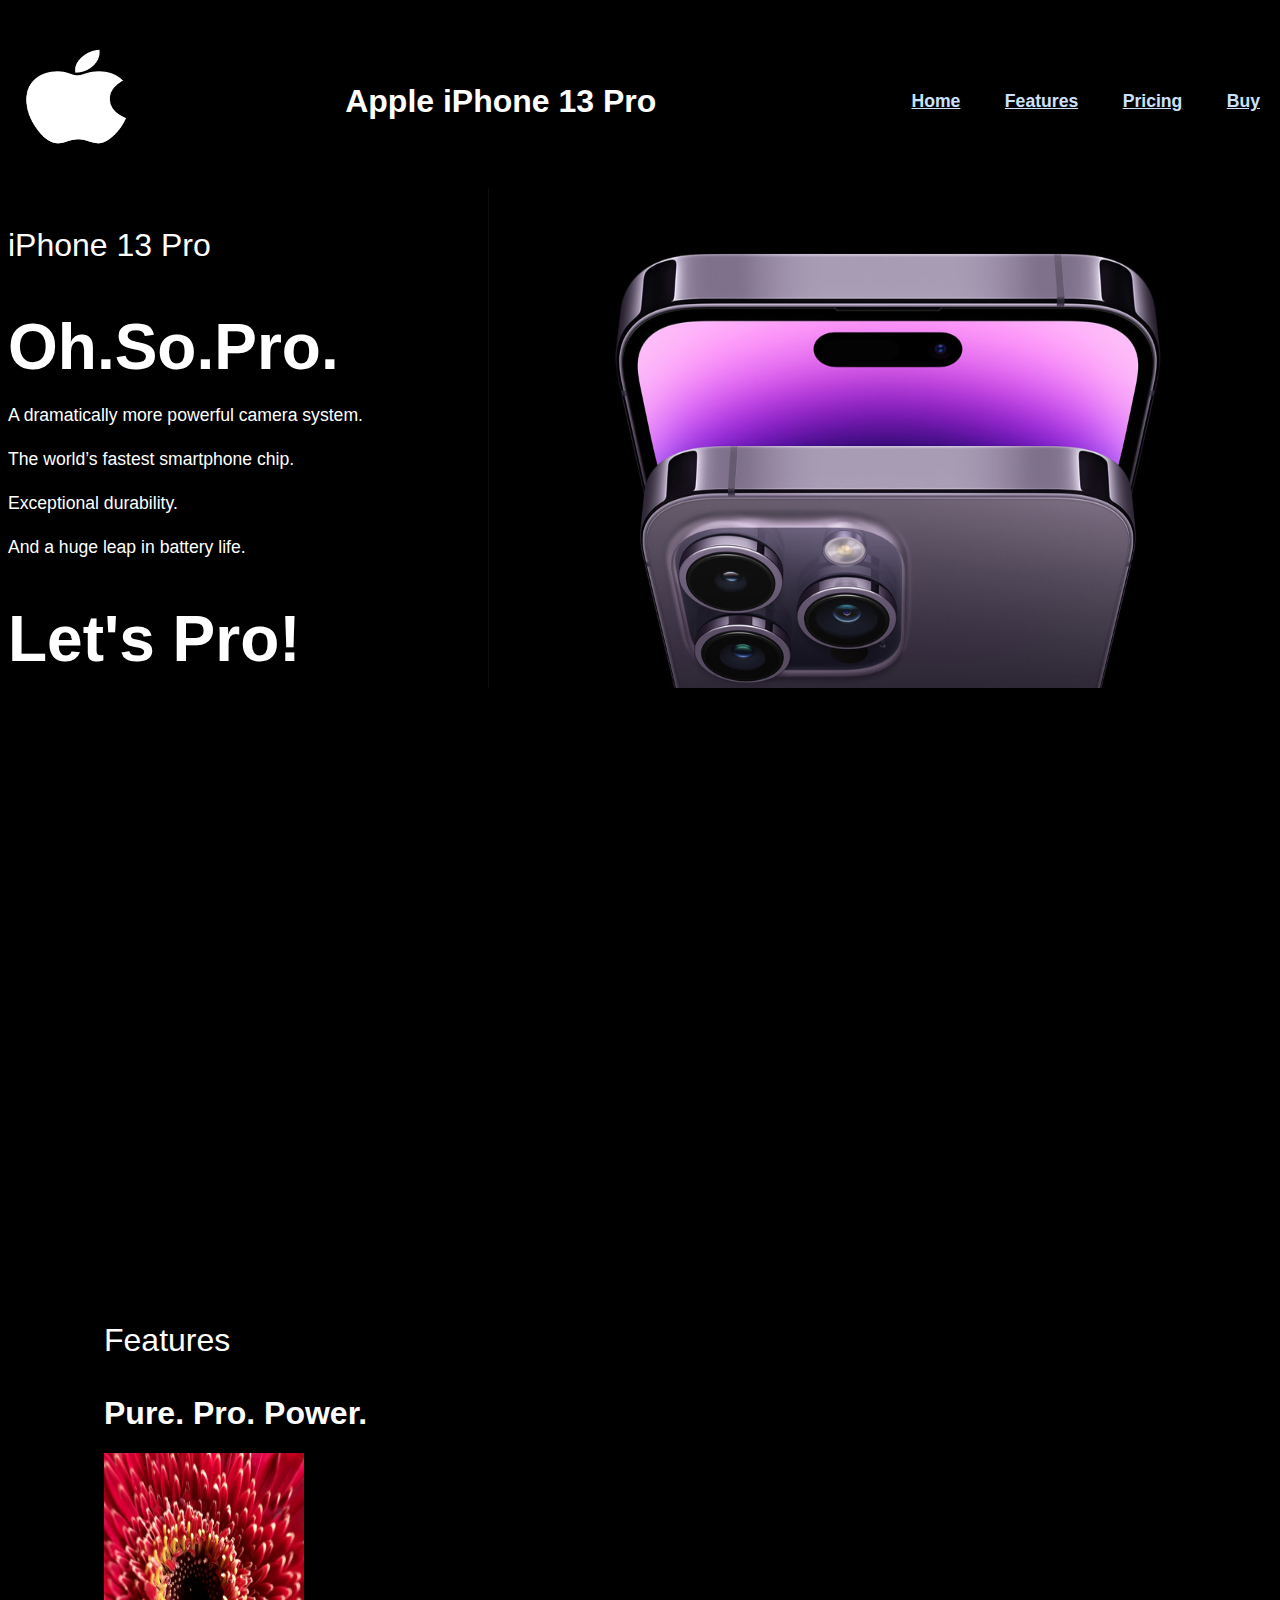
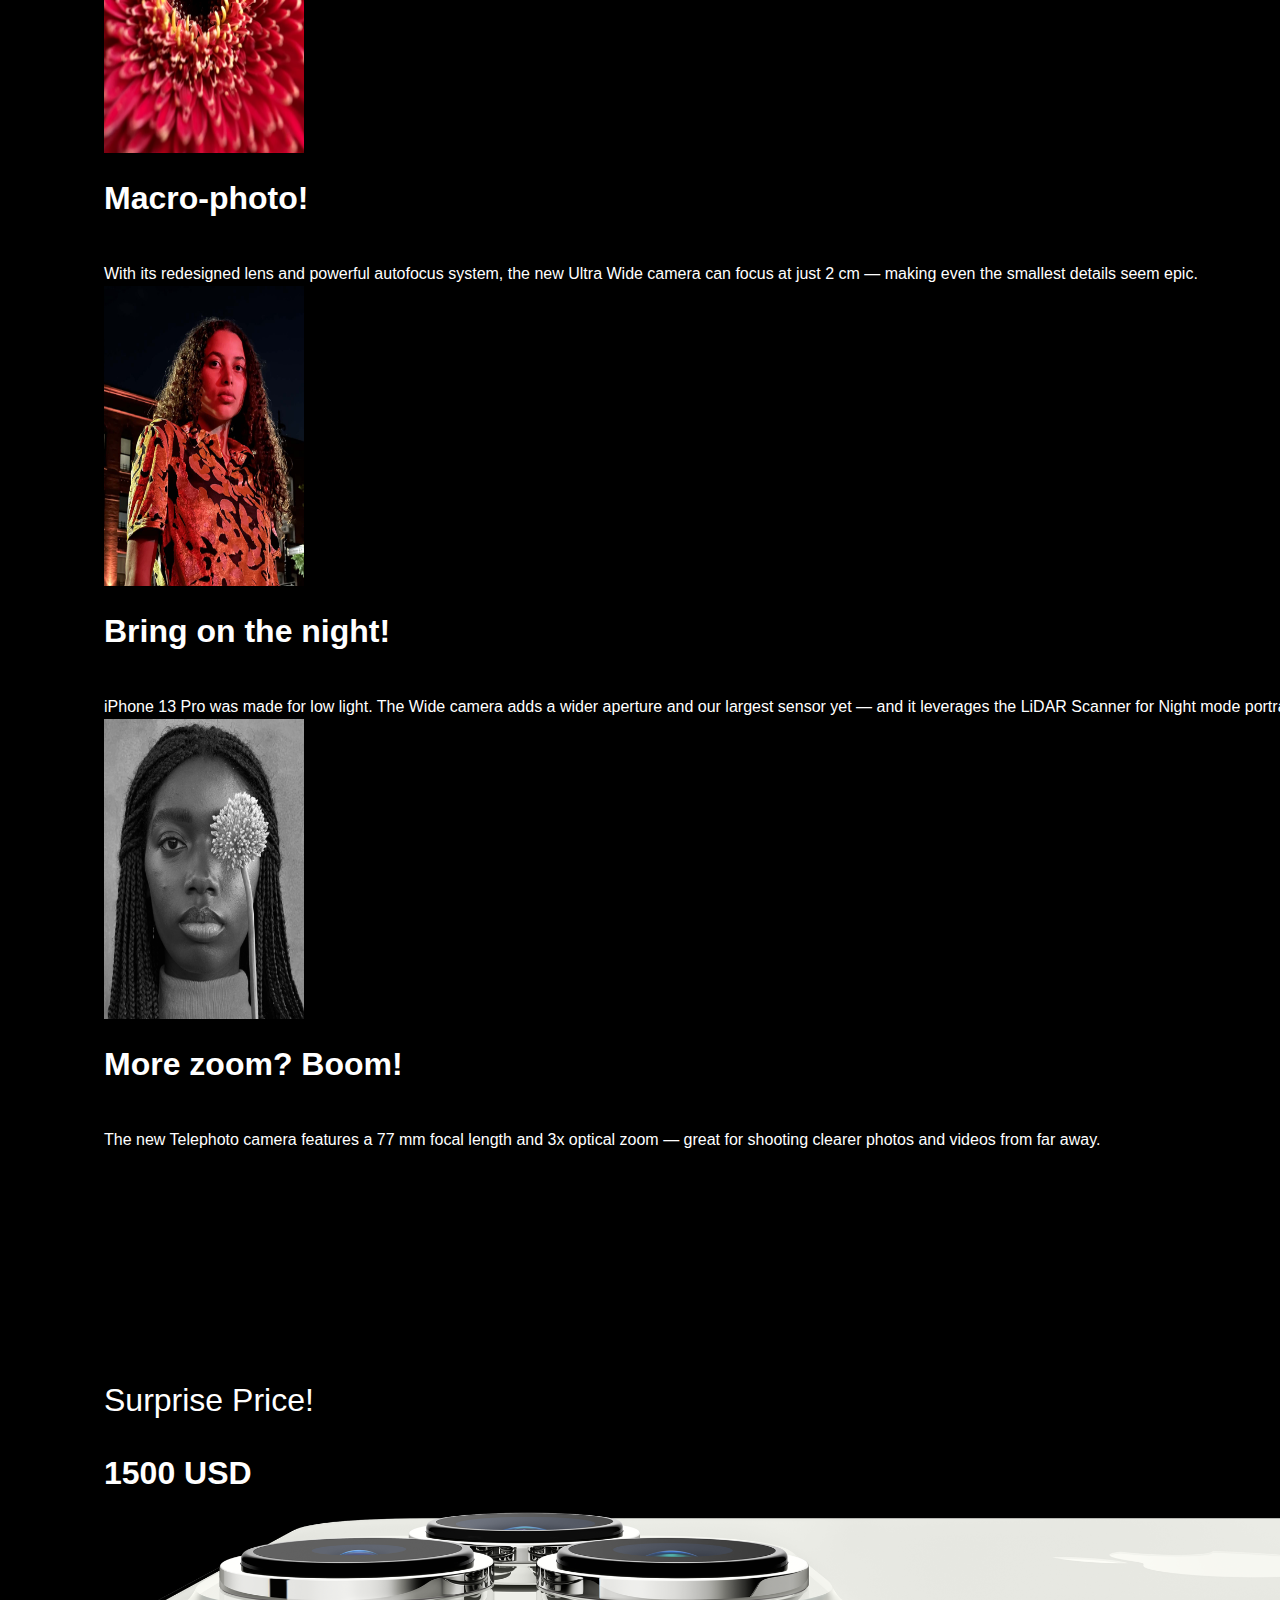
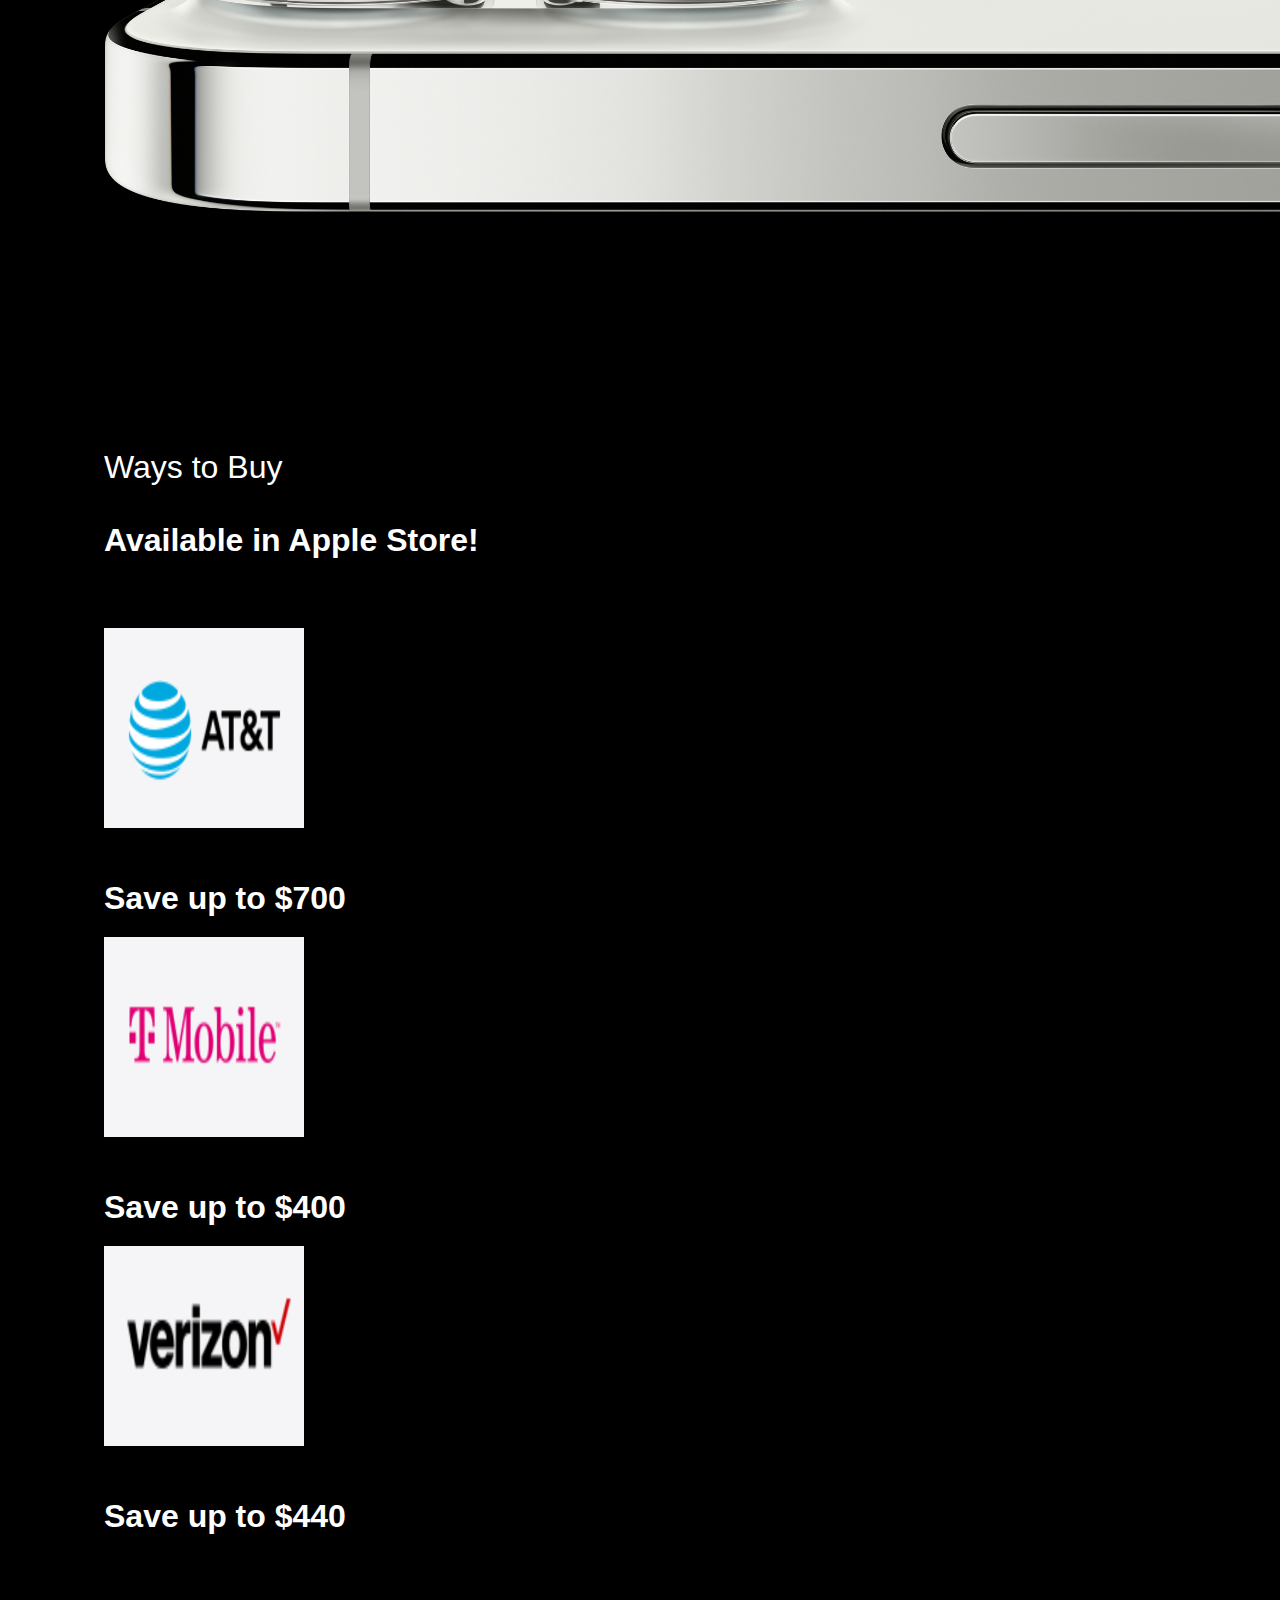
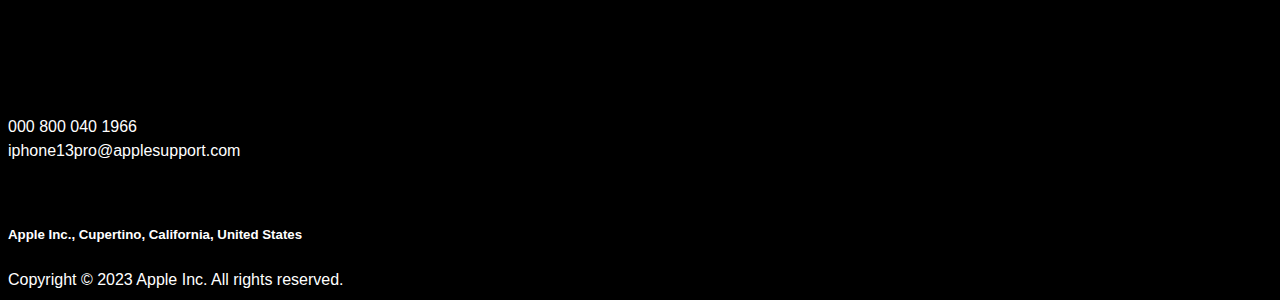
<file: Task 1/index.html>
<!DOCTYPE html>
<html>
<head>
	<meta charset="utf-8">
	<meta name="viewport" content="widthdevice-width, initial-scale=1">
	<title>iPhone 13 Pro Launch</title>
	<link href="https://cdn.jsdelivr.net/npm/bootstrap@5.3.1/dist/css/bootstrap.min.css" rel="stylesheet" integrity="sha384-4bw+/aepP/YC94hEpVNVgiZdgIC5+VKNBQNGCHeKRQN+PtmoHDEXuppvnDJzQIu9" crossorigin="anonymous">
	<link rel="stylesheet" type="text/css" href="style.css">
</head>
<body>
	<header style="background-color: black;">
		<div class="container">
			<div class="logo">
                <img src="logo.png" alt="Apple" width="150" height="100">
			</div>
			<h1> Apple iPhone 13 Pro </h1>
			<nav class="nav_box">
				<ul>
					<li><a href="#hero">Home</a></li>
					<li><a href="#features">Features</a></li>
					<li><a href="#pricing">Pricing</a></li>
					<li><a href="#buy">Buy</a></li>
				</ul>
			</nav>
		</div>
	</header>
	<section id="hero" class="hero">
		<div class="container">
			<div class="top">
				<div class="left">
					<div class="description">
						<p style="font-size: xx-large;">iPhone 13 Pro</p>
						<h1>Oh.So.Pro.</h1>
						<p>A dramatically more powerful camera system.</p>
						<p>The world’s fastest smartphone chip.</p>
						<p>Exceptional durability.</p>
						<p>And a huge leap in battery life.</p>
						<h1>Let's Pro!</h1>
					</div>
				</div>
				<div class="right">
					<img src="iphone13pro1.jpg" height = "500" width = "800">
				</div>
			</div>
		</div>
	</section>
    <section id="features" class="features">  
        <div class="container text-center">
			<p style="font-size: xx-large;">Features</p>
			<h1 style="font-size: xx-large;">Pure. Pro. Power.</h1>
			<div class="row">
			  <div class="col">
				<img src="about1.png" height = "300" width = "200">
				<h1>Macro-photo!</h1><br>
				With its redesigned lens and powerful autofocus system, the new Ultra Wide camera can focus at just 2 cm — making even the smallest details seem epic. 
			  </div>
			  <div class="col">
				<img src="about2.png" height = "300" width = "200">
				<h1>Bring on the night!</h1><br>
				iPhone 13 Pro was made for low light. The Wide camera adds a wider aperture and our largest sensor yet — and it leverages the LiDAR Scanner for Night mode portraits.
			  </div>
			  <div class="col">
				<img src="about3.png" height = "300" width = "200">
				<h1>More zoom? Boom!</h1><br>
				The new Telephoto camera features a 77 mm focal length and 3x optical zoom — great for shooting clearer photos and videos from far away.
			  </div>
			</div>
		  </div>
    </section> 
    <section id="pricing" class="pricing">  
        <div class="container">
			<div class="top">
				<div class="left">
					<div class="description">
						<p style="font-size: xx-large;">Surprise Price!</p>
						<h1>1500 USD</h1>
					</div>
				</div>
				<div class="right">
					<img src="price.png" height = "300" width = "3000">
				</div>
			</div>
		</div>
    </section>  
    <section id="buy" class="buy">  
        <div class="container text-center">
			<p style="font-size: xx-large;">Ways to Buy</p>
			<h1 style="font-size: xx-large;">Available in Apple Store!</h1><br><br>
			<div class="row">
			  <div class="col">
				<img src="price1.png" height = "200" width = "200"><br><br>
				<h1>Save up to $700</h1>
			  </div>
			  <div class="col">
				<img src="price2.png" height = "200" width = "200"><br><br>
				<h1>Save up to $400</h1>
			  </div>
			  <div class="col">
				<img src="price3.png" height = "200" width = "200"><br><br>
				<h1>Save up to $440</h1>
			  </div>
			</div>
		  </div>
    </section> 
	<footer>
		<div class="card text-center">
			<div class="card-header">
            <br>
			</div>
			<div class="card-body" style="background-color: black; color: white;">
			  <p class="card-text"><br>
			 000 800 040 1966 <br>
			 iphone13pro@applesupport.com <br>
			  </p><br>
			  <h5 class="card-title"><b>Apple Inc., Cupertino, California, United States</b></h5>
			</div>
			<div class="card-footer text-body-secondary">
				Copyright © 2023 Apple Inc. All rights reserved.
			</div>
		  </div>
	</footer>
</body>
</html>
</file>
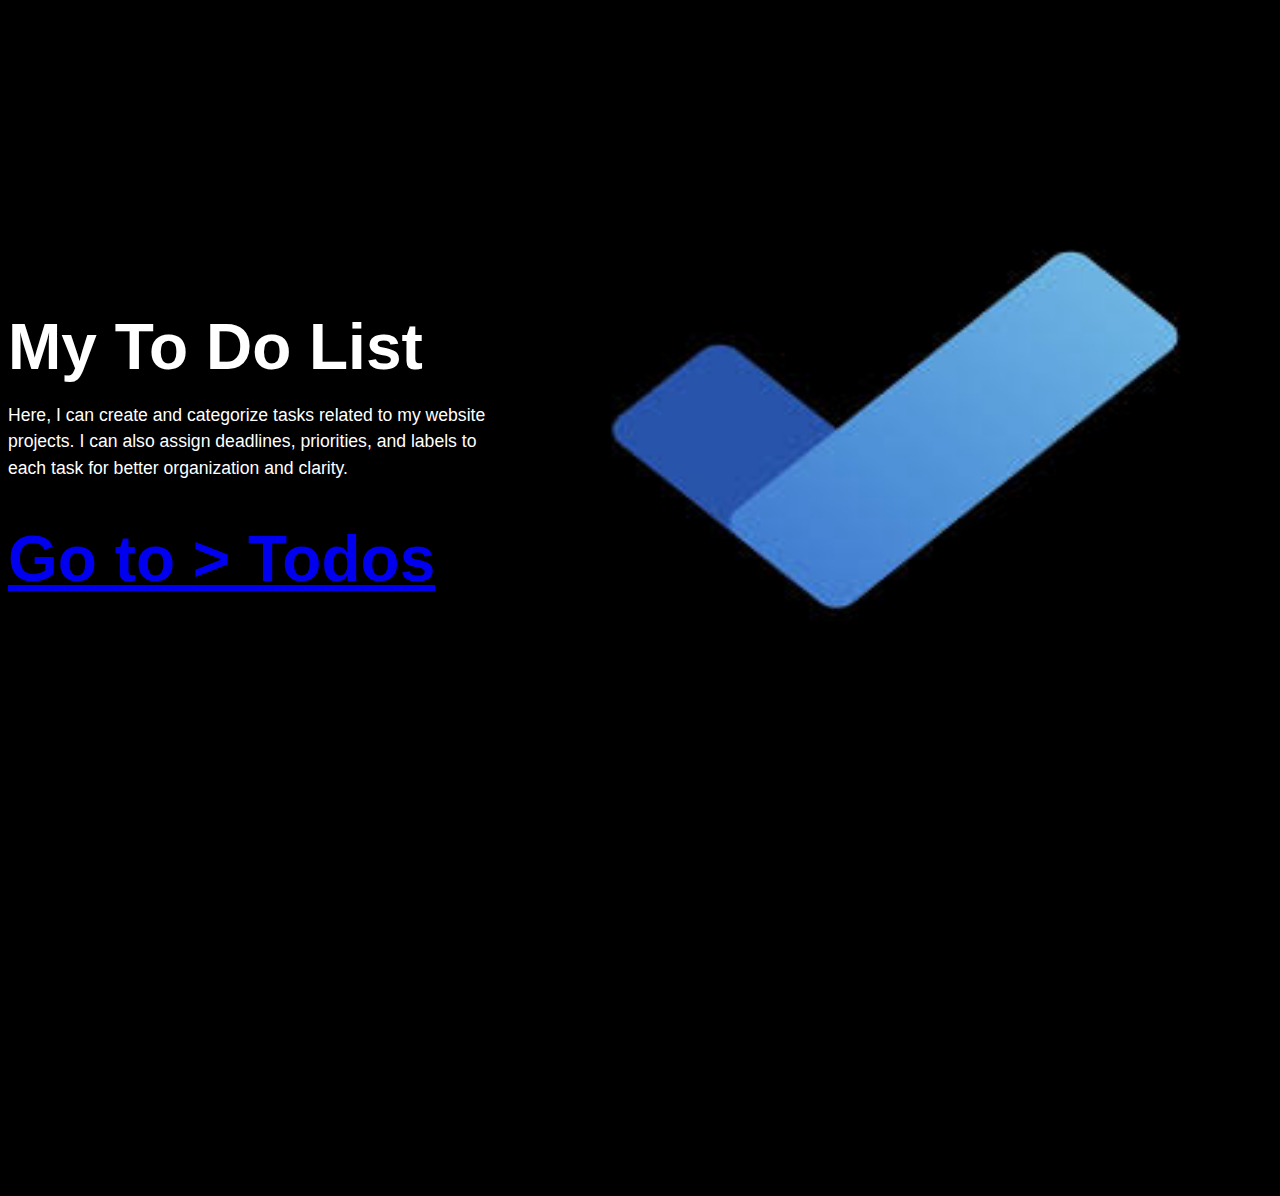
<file: Task 2/index.html>
<!DOCTYPE html>
<html>
<head>
	<meta charset="utf-8">
	<meta name="viewport" content="widthdevice-width, initial-scale=1">
	<title>To Do List Home</title>
	<link href="https://cdn.jsdelivr.net/npm/bootstrap@5.3.1/dist/css/bootstrap.min.css" rel="stylesheet" integrity="sha384-4bw+/aepP/YC94hEpVNVgiZdgIC5+VKNBQNGCHeKRQN+PtmoHDEXuppvnDJzQIu9" crossorigin="anonymous">
	<style>
    body {
    background-color:rgb(0, 0, 0);
	font-family: 'Poppins', sans-serif;
	font-size: 16px;
	font-weight: normal;
	line-height: 1.5;
	color: #fff;
	position: relative;
    }

    h1 {
        line-height: 1.1;
        font-family: 'Montserrat', sans-serif;
    }

    img {
        max-width: 100%;
    }

    .container {
        width: 1280px;
        margin: 0 auto;
    }

    header {
        padding: 40px 0px 30px;
        background: transparent;

        position: fixed;
        left: 0;
        right: 0;
        z-index: 1;
    }

    header .container {
        display: flex;
        flex-wrap: wrap;
        align-items: center;
        justify-content: space-between;
    }

    header .logo h2 {
        font-size: 2em;
        font-weight: 800;
        color: #fff;
        letter-spacing: 1.5px;
        cursor: pointer;
    }

    header .logo h2 span {
        display: inline-block;
        width: 8px; height: 23px;
        background: #ffef2e;
        margin-right: 5px;
    }

    header nav ul {
        list-style: none;
    }

    header nav ul li {
        display: inline-block;
    }

    header nav ul li a {
        font-size: 1.1em;
        font-weight: 600;
        color: #CCE2FC;
        margin: 0px 20px;
        transition: .3s color;

        position: relative;
    }

    header nav ul li a.active:after {
        content: "";
        width: 8px;
        height: 8px;
        background: #ffef2e;
        border-radius: 50%;

        position: absolute;
        top: -2px;
        right: -8px;
    }

    header nav ul li a:hover,
    header nav ul li a.active {
        color: #fff;
    }
    .hero {
	height: 100vh;
	padding: 180px 0px 100px;
	background-color:rgb(0, 0, 0);
	position: relative;
    }

    .hero .top {
        display: flex;
        align-items: center;
        justify-content: space-between;
    }

    .hero .left {
        width: 480px;
        max-width: 100%;
    }

    .hero .left .description {
        margin-bottom: 20px;
    }

    .hero .left .description h1 {
        font-size: 4em;
        font-weight: 700;
        margin-bottom: 20px;
    }

    .hero .left .description p {
        font-size: 1.1em;
        font-weight: 400;
    }

    .hero .left .pros p {
        display: inline-block;
        font-size: .9em;
        margin-right: 10px;
    }

    .hero .left .pros p i {
        display: inline-block;
        color: #ffef2e;
        margin-right: 5px;
    }

    .hero .left .action {
        margin-top: 30px;
    }

    .hero .left .action a {
        margin-right: 15px; 
        margin-bottom: 15px;
    }

    .hero .left .action .btn-brd:hover {
        box-shadow: 0 0 5px #ffffff, 0 0 15px #ffffff;
    }

    .hero .extenssion {
        background: #ffffff;
        padding: 10px;
        border-radius: 8px;

        position: absolute;
        bottom: 50px;
    }

    .hero .extenssion .box {
        display: flex;
        align-items: center;
        justify-content: flex-start;
    }

    .hero .extenssion p {
        font-weight: 500;
        margin-right: 60px;
        position: relative;
    }

    .hero .extenssion p:after {
        content: "";
        width: 30px;
        height: 2px;
        background: #fff;

        position: absolute;
        top: 10px;
        right: -49px;
    }

    .hero .extenssion .browsers img {
        display: inline-block;
        width: 25px;
        height: auto;
        margin: 0 10px;
    }

    section{  
        padding: 6rem;  
    }  
    </style>
</head>
<body>
    <section id="hero" class="hero">
		<div class="container">
			<div class="top">
				<div class="left">
					<div class="description">
						<h1>My To Do List</h1>
						<p>Here, I can create and categorize tasks related to my website
                        projects. I can also assign deadlines, priorities, and labels to each
                        task for better organization and clarity.</p>
						<h1><a href="todo.html">Go to > Todos</a></h1>
					</div>
				</div>
				<div class="right">
					<img src="logo.jpeg" height = "500" width = "800">
				</div>
			</div>
		</div>
	</section>
</body>
</html>
</file>
<file: Task 1/style.css>
body {
    background-color:rgb(0, 0, 0);
	font-family: 'Poppins', sans-serif;
	font-size: 16px;
	font-weight: normal;
	line-height: 1.5;
	color: #fff;
	position: relative;
}

h1 {
	line-height: 1.1;
	font-family: 'Montserrat', sans-serif;
}

img {
	max-width: 100%;
}

.container {
	width: 1280px;
	margin: 0 auto;
}

header {
	padding: 40px 0px 30px;
	background: transparent;

	position: fixed;
	left: 0;
	right: 0;
	z-index: 1;
}

header .container {
	display: flex;
	flex-wrap: wrap;
	align-items: center;
	justify-content: space-between;
}

header .logo h2 {
	font-size: 2em;
	font-weight: 800;
	color: #fff;
	letter-spacing: 1.5px;
	cursor: pointer;
}

header .logo h2 span {
	display: inline-block;
	width: 8px; height: 23px;
	background: #ffef2e;
	margin-right: 5px;
}

header nav ul {
	list-style: none;
}

header nav ul li {
	display: inline-block;
}

header nav ul li a {
	font-size: 1.1em;
	font-weight: 600;
	color: #CCE2FC;
	margin: 0px 20px;
	transition: .3s color;

	position: relative;
}

header nav ul li a.active:after {
	content: "";
	width: 8px;
	height: 8px;
	background: #ffef2e;
	border-radius: 50%;

	position: absolute;
	top: -2px;
	right: -8px;
}

header nav ul li a:hover,
header nav ul li a.active {
	color: #fff;
}

.hero {
	height: 100vh;
	padding: 180px 0px 100px;
	background-color:rgb(0, 0, 0);
	position: relative;
}

.hero .top {
	display: flex;
	align-items: center;
	justify-content: space-between;
}

.hero .left {
	width: 480px;
	max-width: 100%;
}

.hero .left .description {
	margin-bottom: 20px;
}

.hero .left .description h1 {
	font-size: 4em;
	font-weight: 700;
	margin-bottom: 20px;
}

.hero .left .description p {
	font-size: 1.1em;
	font-weight: 400;
}

.hero .left .pros p {
	display: inline-block;
	font-size: .9em;
	margin-right: 10px;
}

.hero .left .pros p i {
	display: inline-block;
	color: #ffef2e;
	margin-right: 5px;
}

.hero .left .action {
	margin-top: 30px;
}

.hero .left .action a {
	margin-right: 15px; 
	margin-bottom: 15px;
}

.hero .left .action .btn-brd:hover {
	box-shadow: 0 0 5px #ffffff, 0 0 15px #ffffff;
}

.hero .extenssion {
	background: #ffffff;
	padding: 10px;
	border-radius: 8px;

	position: absolute;
	bottom: 50px;
}

.hero .extenssion .box {
	display: flex;
	align-items: center;
	justify-content: flex-start;
}

.hero .extenssion p {
	font-weight: 500;
	margin-right: 60px;
	position: relative;
}

.hero .extenssion p:after {
	content: "";
	width: 30px;
	height: 2px;
	background: #fff;

	position: absolute;
	top: 10px;
	right: -49px;
}

.hero .extenssion .browsers img {
	display: inline-block;
	width: 25px;
	height: auto;
	margin: 0 10px;
}

section{  
    padding: 6rem;  
}
</file>
